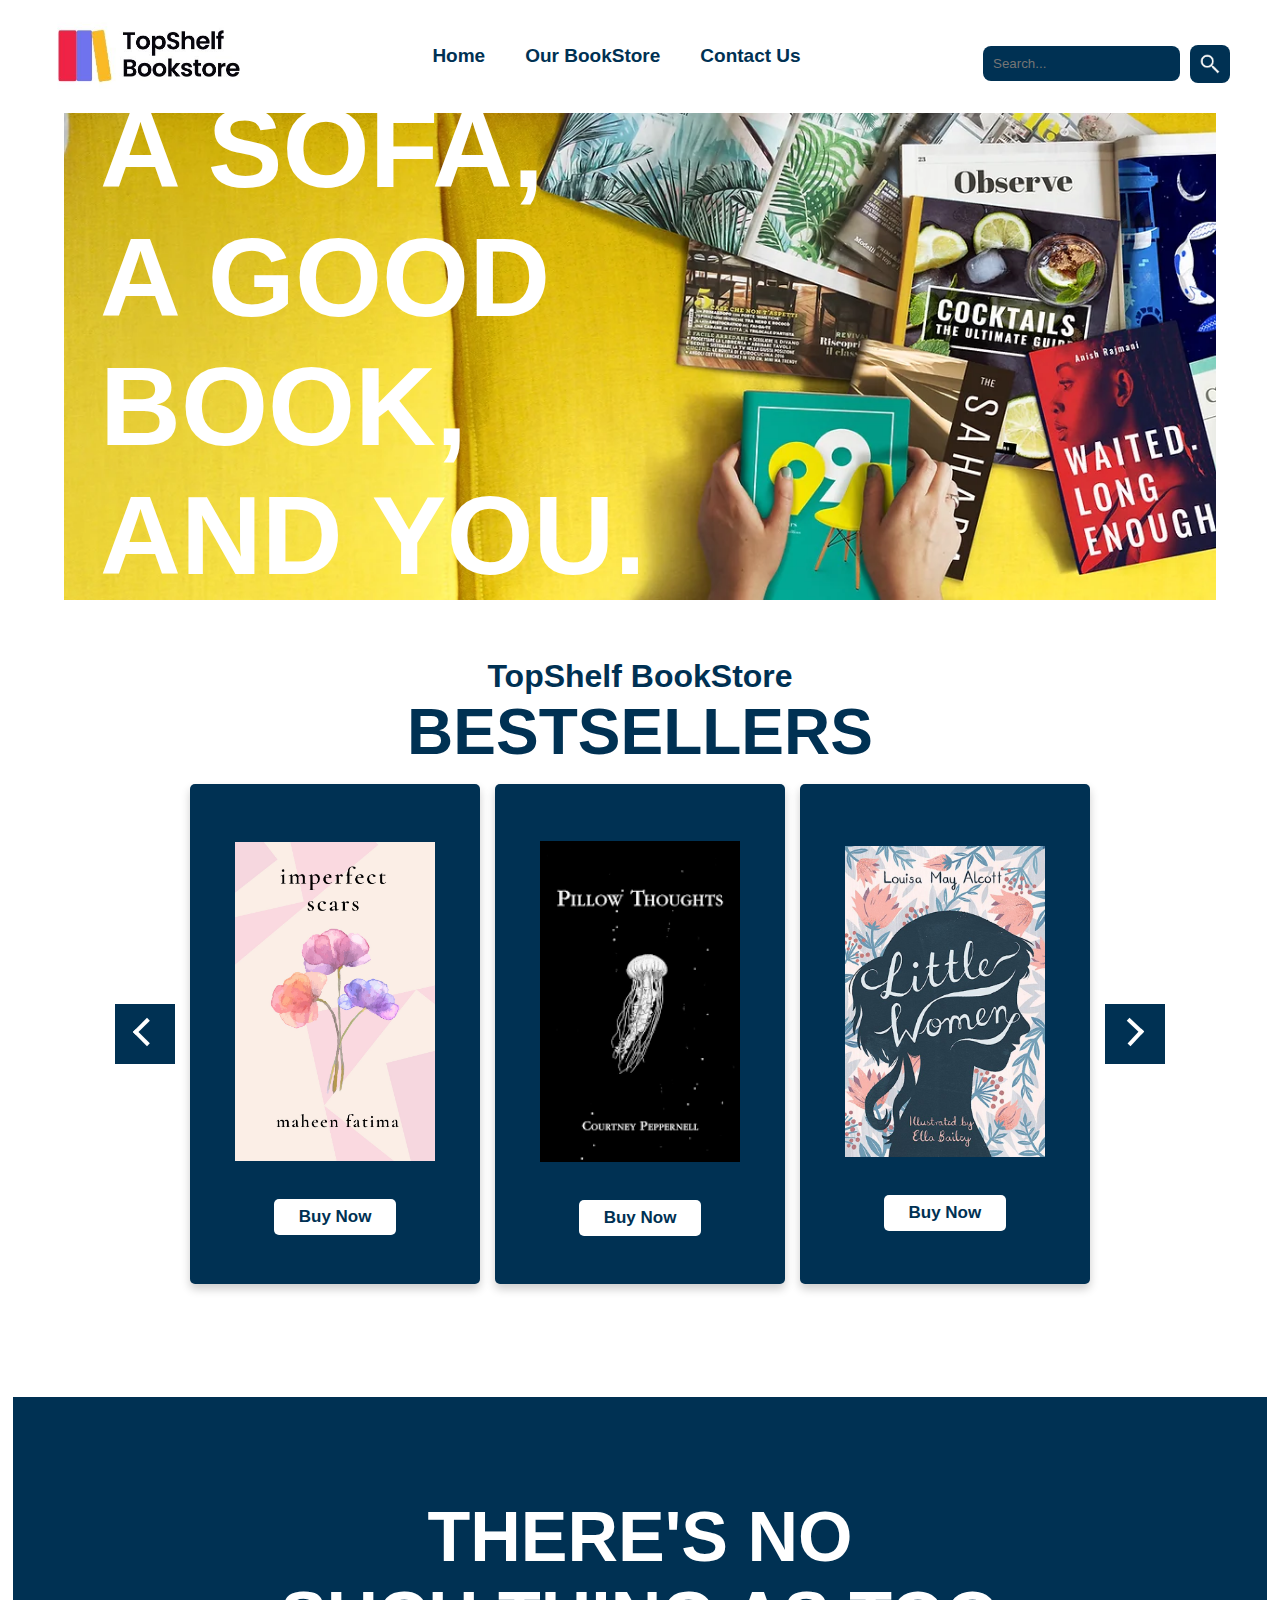
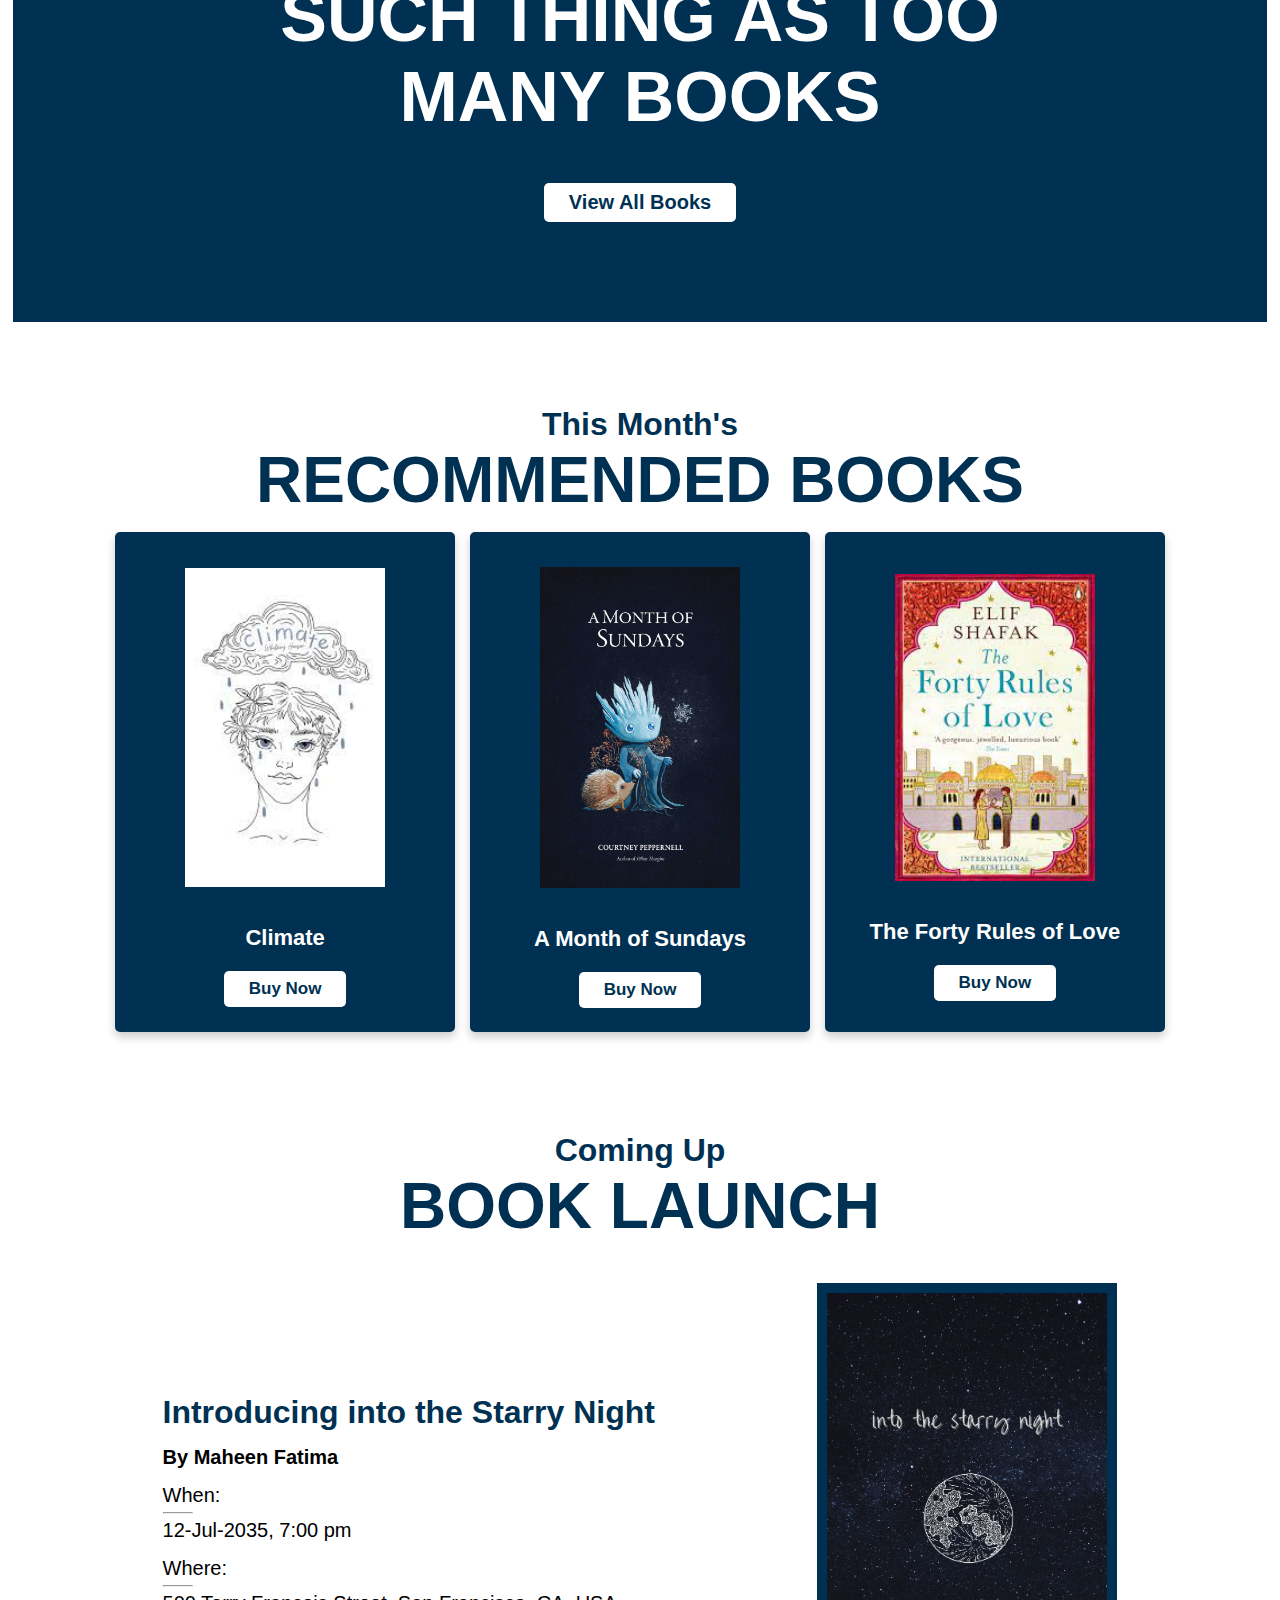
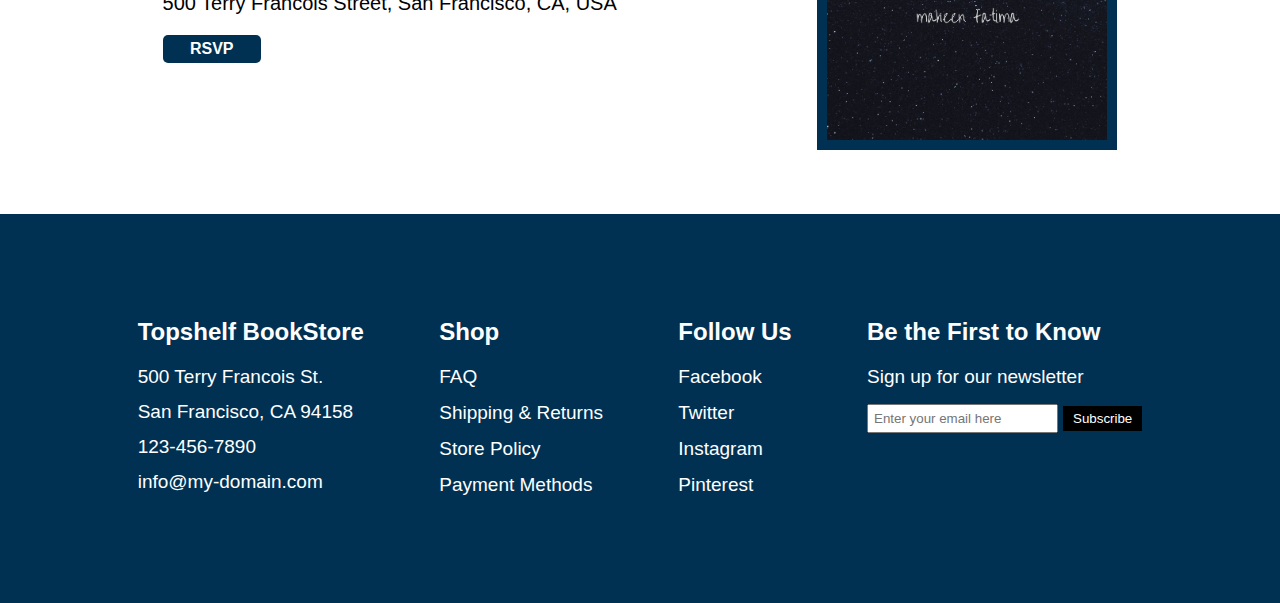
<file: FINAL PROJECT/index.html>
<!DOCTYPE html>

<html>

<head>
	<title> TopShelf BookStore</title>
	<!-- the meta tag: defines metadata (information about data) about an HTML document. It is not visible on the webpage -->
	<meta charset="UTF-8">
	<!-- charset(character-set) UTF-8 covers all unicode characters on almost all browsers -->
	<meta name="viewport" content="width=device-width, intitial-scale=1.0">
	<!-- the above tag is a must to include on all your web-pages. Viewport and content adjusts the display elements on your -->
	<!-- webpage according to the width and dimensions of your screen. the intitial scale sets an initial zoom level when the page is first loaded by the browser.  -->
	<link rel="stylesheet" href="mystyle.css">
	<link rel="shortcut icon" href="images/cropped.jpg">


</head>

<body>
	<header>
		<div class="logo">
			<a href=""><img src="images/cropped.jpg"></a>
		</div>

		<nav>

			<a href="index.html">Home</a>
			<a href="ourbooks.html">Our BookStore</a>
			<a href="contactus.html">Contact Us</a>

		</nav>

		<div class="search">
			<input type="text" placeholder="Search...">
			<a href="#" class="go"><img src="images/icon1.png" width="22px"></a>
		</div>

	</header>

	<div class="hero">
		<div class="images">
			<img src="images/firstbg.jpg" width="90%">
			<div class="tt">
				<h2>A Sofa,</h2>
				<h2>A Good</h2>
				<h2>Book,</h2>
				<h2>and You.</h2>
			</div>
		</div>
	</div>
	<br><br><br>
	<div class="best-seller">

		<center>
			<h2>TopShelf BookStore</h2>
			<h1>BESTSELLERS</h1>
		</center>

		<div class="container">

			<div class="books">
				<div class="arrowcontainer">
					<ul>
						<li onclick="changeImage('prev')" class="left"><span></span></li>
					</ul>
				</div>

				<div class="box">
					<img class="SliderImage" id="sliderImg1" src="images/image1.jpg">
					<br>
					<!-- <h3>Imperfect Scars</h3> -->
					<a href="bookpurchase.html" class="btn">Buy Now</a>
				</div>
				<div class="box">
					<img class="SliderImage" id="sliderImg2" src="images/image2.jpg">
					<br>
					<!-- <h3>Pillow Thoughts</h3> -->
					<a href="bookpurchase.html" class="btn">Buy Now</a>
				</div>
				<div class="box">
					<img class="SliderImage" id="sliderImg3" src="images/image3.jpg">
					<br>
					<!-- <h3 id="slidertxt"><span>Little Women</span></h3> -->
					<a href="bookpurchase.html" class="btn">Buy Now</a>
				</div>
				<div class="arrowcontainer">
					<ul>
						<li onclick="changeImage('next')" class="right"><span></span></li>
					</ul>
				</div>
			</div>
		</div>
	</div>

	<div class="visit">
		<h1>There's no<br>such thing as too<br>many books</h1><br><br>
		<center><a href="ourbooks.html" class="button">View All Books</a></center>

	</div>

	<div class="reccBooks">

		<center><br><br><br><br>
			<h2>This Month's</h2>
			<h1>Recommended Books</h1>
		</center>

		<div class="container">

			<div class="books">
				<div class="box">
					<img src="images/image5.jpg" width=50%>
					<br>
					<h3>Climate</h3>
					<a href="bookpurchase.html" class="btn">Buy Now</a>
				</div>
				<div class="box">
					<img src="images/image4.jpg" width=50%>
					<br>
					<h3>A Month of Sundays</h3>
					<a href="bookpurchase.html" class="btn">Buy Now</a>
				</div>
				<div class="box">
					<img src="images/image6.jpg" width=50%>
					<br>
					<h3>The Forty Rules of Love</h3>
					<a href="bookpurchase.html" class="btn">Buy Now</a>
				</div>
			</div>
		</div>

	</div>

	<div class="booklaunch">


		<h3>Coming Up</h3>
		<h1>Book Launch</h1>

		<div class="elementPlacement">

			<div class="txt">

				<h2>Introducing into the Starry Night</h2>
				<h4>By Maheen Fatima</h4>
				<div class="book-info">
					<span>When:</span>
					<hr style="width:30px">
					<span>12-Jul-2035, 7:00 pm</span>
				</div>
				<div class="book-info">
					<span>Where:</span>
					<hr style="width:30px"><span>
						500 Terry Francois Street, San Francisco, CA, USA
					</span>
				</div>
				<a href="#" class="blbtn">RSVP</a>
			</div>

			<div class="imgPlacement">
				<img src="images/image7.jpg">

			</div>
		</div>

	</div>

	<footer>
		<div class="topshelf-footer">
			<div class="topshelf-section">
				<h2>Topshelf BookStore</h2>
				<p>500 Terry Francois St.</p>
				<p>San Francisco, CA 94158</p>
				<p>123-456-7890</p>
				<p>info@my-domain.com</p>
			</div>

			<div class="topshelf-section">
				<h2>Shop</h2>
				<ul>
					<li><a href="#">FAQ</a></li>
					<li><a href="#">Shipping & Returns</a></li>
					<li><a href="#">Store Policy</a></li>
					<li><a href="#">Payment Methods</a></li>
			</div>

			<div class="topshelf-section">
				<h2>Follow Us</h2>
				<ul>
					<li><a href="#">Facebook</a></li>
					<li><a href="#">Twitter</a></li>
					<li><a href="#">Instagram</a></li>
					<li><a href="#">Pinterest</a></li>
				</ul>
			</div>

			<div class="topshelf-section">
				<h2>Be the First to Know</h2>
				<p>Sign up for our newsletter</p>
				<form>
					<input type="email" placeholder="Enter your email here">
					<button type="submit">Subscribe</button>
				</form>
			</div>

		</div>
	</footer>


	<script src="index.js"></script>


</body>

</html>
</file>
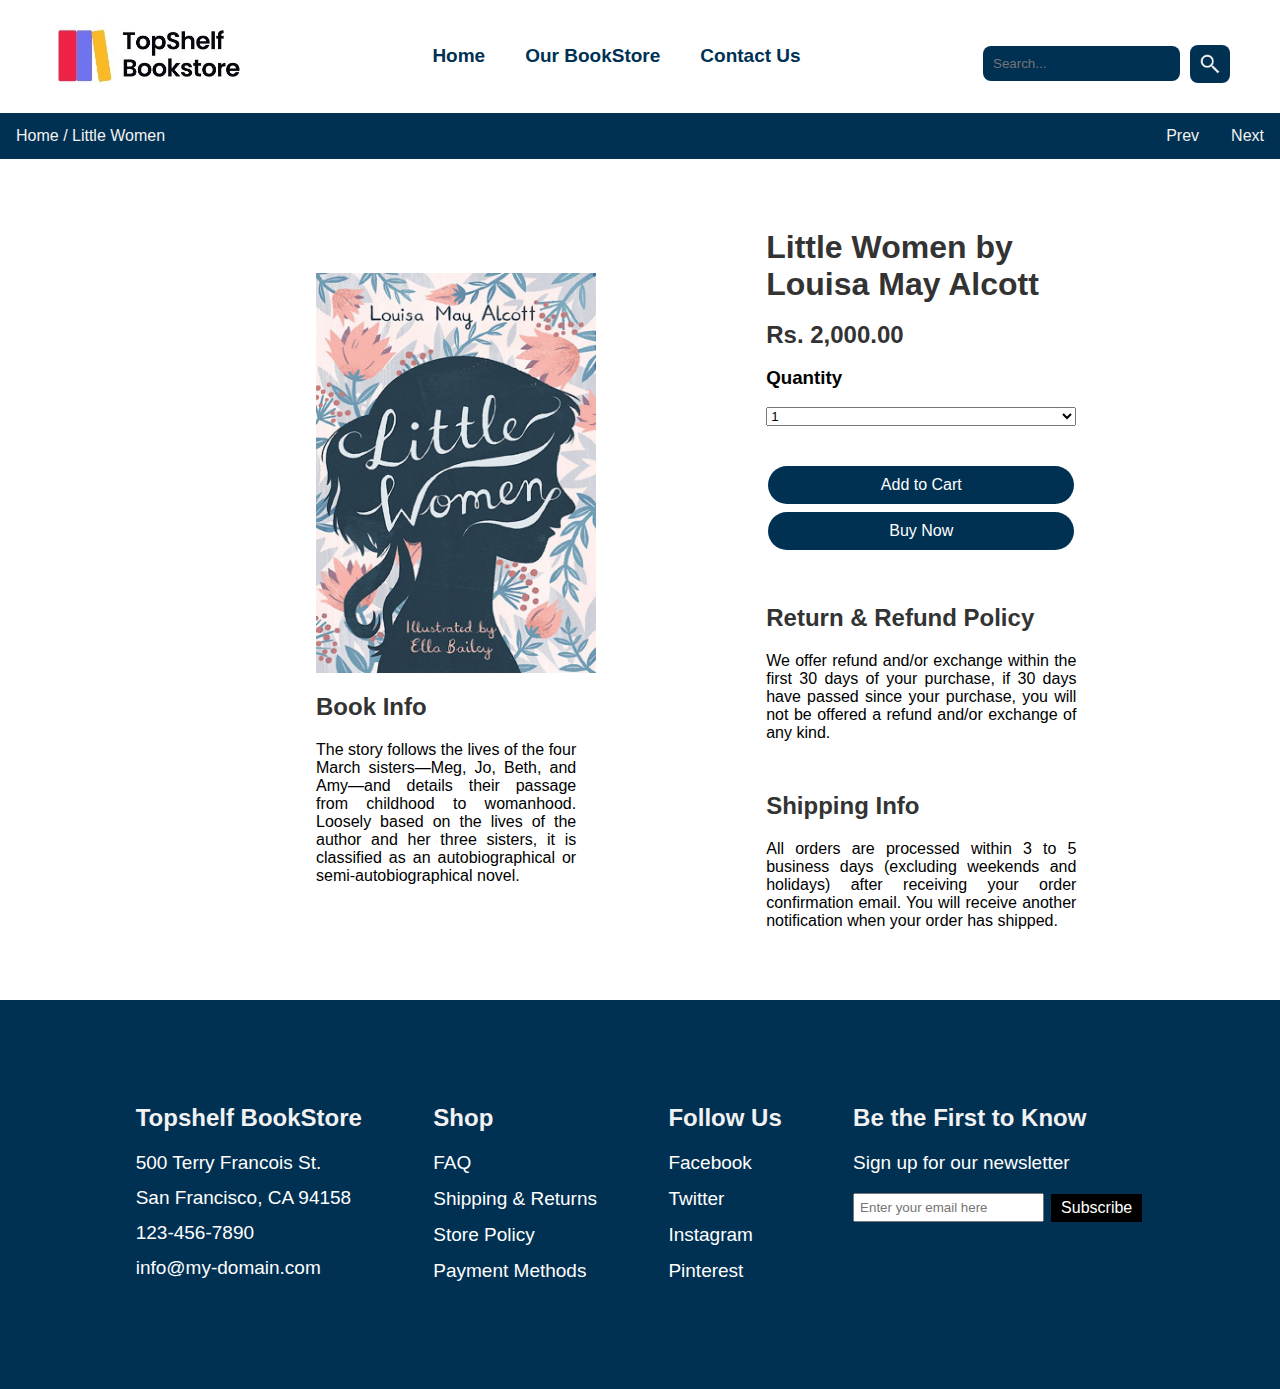
<file: FINAL PROJECT/bookpurchase.html>
<!DOCTYPE html> 

<html>
<head>
	<title> TopShelf BookStore</title>
	<meta charset = "UTF-8">
	<meta name="viewport" content = "width=device-width, intitial-scale=1.0">
	<link rel = "stylesheet" href = "purchase.css">
	<link rel="shortcut icon" href="images/cropped.jpg">

</head>

<body>
	<header>
		<div class="logo">
			<a href=""><img src="images/cropped.jpg"></a>
		</div>

		<nav>
			<a href="index.html">Home</a>
			<a href="ourbooks.html">Our BookStore</a>
			<a href="contactus.html">Contact Us</a>

		</nav>

		<div class="search">
			<input type="text" placeholder="Search...">
			<a href="#" class="go"><img src="images/icon1.png" width="22px"></a>
		</div>

	</header>
	<main>
	
	<div class="navbar">
		<p>Home / Little Women</p>
		<a href="#">Next</a>
		<a href="#">Prev</a>
	</div>
	<div class="product-info">
		<div class="row" id="main-pic">
			<div class="col-6" id="left-img">
				<div class="bookimg">
				<img src="images/image3.jpg" alt="Product Image">	
			</div>
			<div class="txt">
				<h2>Book Info</h2>
				<p>The story follows the lives of the four March sisters—Meg, Jo, Beth, and Amy—and details their passage from childhood to womanhood. Loosely based on the lives of the author and her three sisters, it is classified as an autobiographical or semi-autobiographical novel.</p>
				</div>
				
			</div>
			<div class="col-6" id="img-content">

				<h1>Little Women by Louisa May Alcott</h1><br>
				<h2>Rs. 2,000.00</h2><br>
				<h3>Quantity</h3><br>
				<select>
				<option value="1">1</option>
				<option value="2">2</option>
				<option value="3">3</option>
				</select>
				<br><br>
				<button class="bt1">Add to Cart</button>
				<button class="bt2" onclick="openPopup()">Buy Now</button>
				<div class="pop-up" id="popup">
					<img src="images/tick1.png">
					<h2>Thank you!</h2>
					<h4>Your order has been placed. It will be delivered to you shortly!</h4>
					<button type="button" onclick="closePopup()">OK</button>
				</div>
				<section class="shipping-info">
					<h2>Return & Refund Policy</h2>
					<p>We offer refund and/or exchange within the first 30 days of your purchase, if 30 days have passed since your purchase, you will not be offered a refund and/or exchange of any kind.</p>
					<h2>Shipping Info</h2>
					<p>All orders are processed within 3 to 5 business days (excluding weekends and holidays) after receiving your order confirmation email. You will receive another notification when your order has shipped.</p>
				</section>
			</div>
		</div>
	</div>			
	</main>
	
	<footer>
		<div class="topshelf-footer">
			<div class="topshelf-section">
				<h2>Topshelf BookStore</h2>
				<p>500 Terry Francois St.</p>
				<p>San Francisco, CA 94158</p>
				<p>123-456-7890</p>
				<p>info@my-domain.com</p>
			</div>
			
			<div class="topshelf-section">
				<h2>Shop</h2>
			<ul>
					<li><a href="#">FAQ</a></li>
					<li><a href="#">Shipping & Returns</a></li>
					<li><a href="#">Store Policy</a></li>
					<li><a href="#">Payment Methods</a></li>
			</div>
			
			<div class="topshelf-section">
				<h2>Follow Us</h2>
				<ul>
					<li><a href="#">Facebook</a></li>
					<li><a href="#">Twitter</a></li>
					<li><a href="#">Instagram</a></li>
					<li><a href="#">Pinterest</a></li>
				</ul>
			</div>

			<div class="topshelf-section">
				<h2>Be the First to Know</h2>
				<p>Sign up for our newsletter</p>
				<form class="subss">
					<input type="email" placeholder="Enter your email here">
					<button type="submit">Subscribe</button>
				</form>

			</div>
			
		</div>
	</footer>
	<script src="purchase.js"></script>
</body>
</html>
</file>
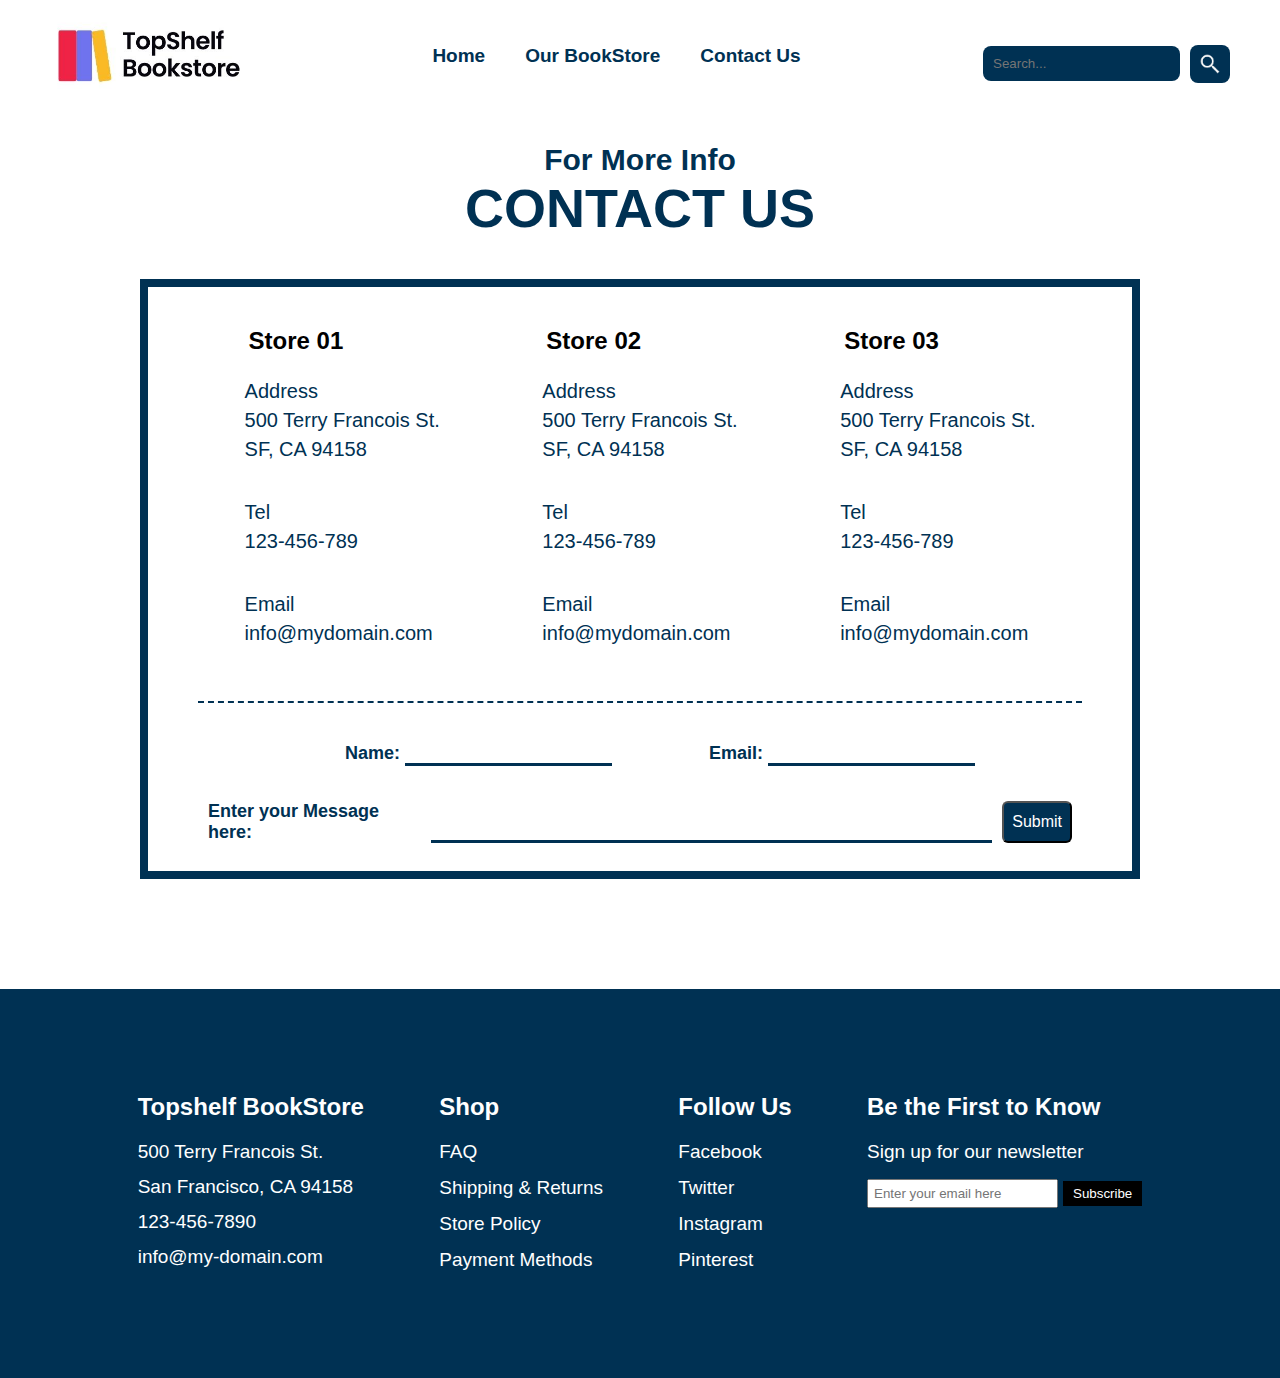
<file: FINAL PROJECT/contactus.html>
<!DOCTYPE html>
<html lang="en">
<head>
    <meta charset="UTF-8">
    <meta name="viewport" content="width=device-width, initial-scale=1.0">
    <title>Contact Us</title>
    <link rel="stylesheet" href="contact.css">
    <link rel="shortcut icon" href="images/cropped.jpg">

</head>
<body>
    <header>
		<div class="logo">
			<a href=""><img src="images/cropped.jpg"></a>
		</div>

		<nav>

			<a href="index.html">Home</a>
			<a href="ourbooks.html">Our BookStore</a>
			<a href="contactus.html">Contact Us</a>

		</nav>

		<div class="search">
			<input type="text" placeholder="Search...">
			<a href="#" class="go"><img src="images/icon1.png" width="22px"></a>
		</div>

	</header>

    
    <div class="container">
        <div class="box-title">
            <h2>For More Info</h2>
            <h1>CONTACT US</h1>
        </div>
        <div class="box">
            <div class="columns">
            <div class="firstCol">
                <div class="info">
                <h4 class="head">Store 01</h4>
                <span>Address</span>
                <span>500 Terry Francois St.</span> 
                <span>SF, CA 94158</span>
                </div>

                <div class="info">
                    <span>Tel</span>
                    <span>123-456-789</span>
                </div>

                <div class="info">
                    <span>Email</span>
                    <span>info@mydomain.com</span>
                </div>
            </div>

            <div class="secondCol">
                <div class="info">
                <h4 class="head">Store 02</h4>
                <span>Address</span>
                <span>500 Terry Francois St.</span> 
                <span>SF, CA 94158</span>
                </div>

                <div class="info">
                    <span>Tel</span>
                    <span>123-456-789</span>
                </div>

                <div class="info">
                    <span>Email</span>
                    <span>info@mydomain.com</span>
                </div>
            </div>

            <div class="thirdCol">
                <div class="info">
                <h4 class="head">Store 03</h4>
                <span>Address</span>
                <span>500 Terry Francois St.</span> 
                <span>SF, CA 94158</span>
                </div>

                <div class="info">
                    <span>Tel</span>
                    <span>123-456-789</span>
                </div>

                <div class="info">
                    <span>Email</span>
                    <span>info@mydomain.com</span>
                </div>
            </div>           
        </div>

            <form class="contactform" action="" >
                <div class="credentials">
                    <div class="name">
                        <label for="name">Name:</label>
                        <input type="text" id="name">
                    </div>
                <div class="email">
                    <label for="email">Email:</label>
                    <input type="email" id="email">
                </div>
                </div>

                <div class="msg">
                <label for="message">Enter your Message here:</label>
                <input type="text" id="msg" maxlength="500">
                <button class="btn" type="submit" onclick="reset()">Submit</button>
                </div>
                
            </form>
        </div>
    </div>       
    <footer>
		<div class="topshelf-footer">
			<div class="topshelf-section">
				<h2>Topshelf BookStore</h2>
				<p>500 Terry Francois St.</p>
				<p>San Francisco, CA 94158</p>
				<p>123-456-7890</p>
				<p>info@my-domain.com</p>
			</div>

			<div class="topshelf-section">
				<h2>Shop</h2>
				<ul>
					<li><a href="#">FAQ</a></li>
					<li><a href="#">Shipping & Returns</a></li>
					<li><a href="#">Store Policy</a></li>
					<li><a href="#">Payment Methods</a></li>
			</div>

			<div class="topshelf-section">
				<h2>Follow Us</h2>
				<ul>
					<li><a href="#">Facebook</a></li>
					<li><a href="#">Twitter</a></li>
					<li><a href="#">Instagram</a></li>
					<li><a href="#">Pinterest</a></li>
				</ul>
			</div>

			<div class="topshelf-section">
				<h2>Be the First to Know</h2>
				<p>Sign up for our newsletter</p>
				<form>
					<input type="email" placeholder="Enter your email here">
					<button type="submit">Subscribe</button>
				</form>
			</div>

		</div>
	</footer>
</body>
</html>
</file>
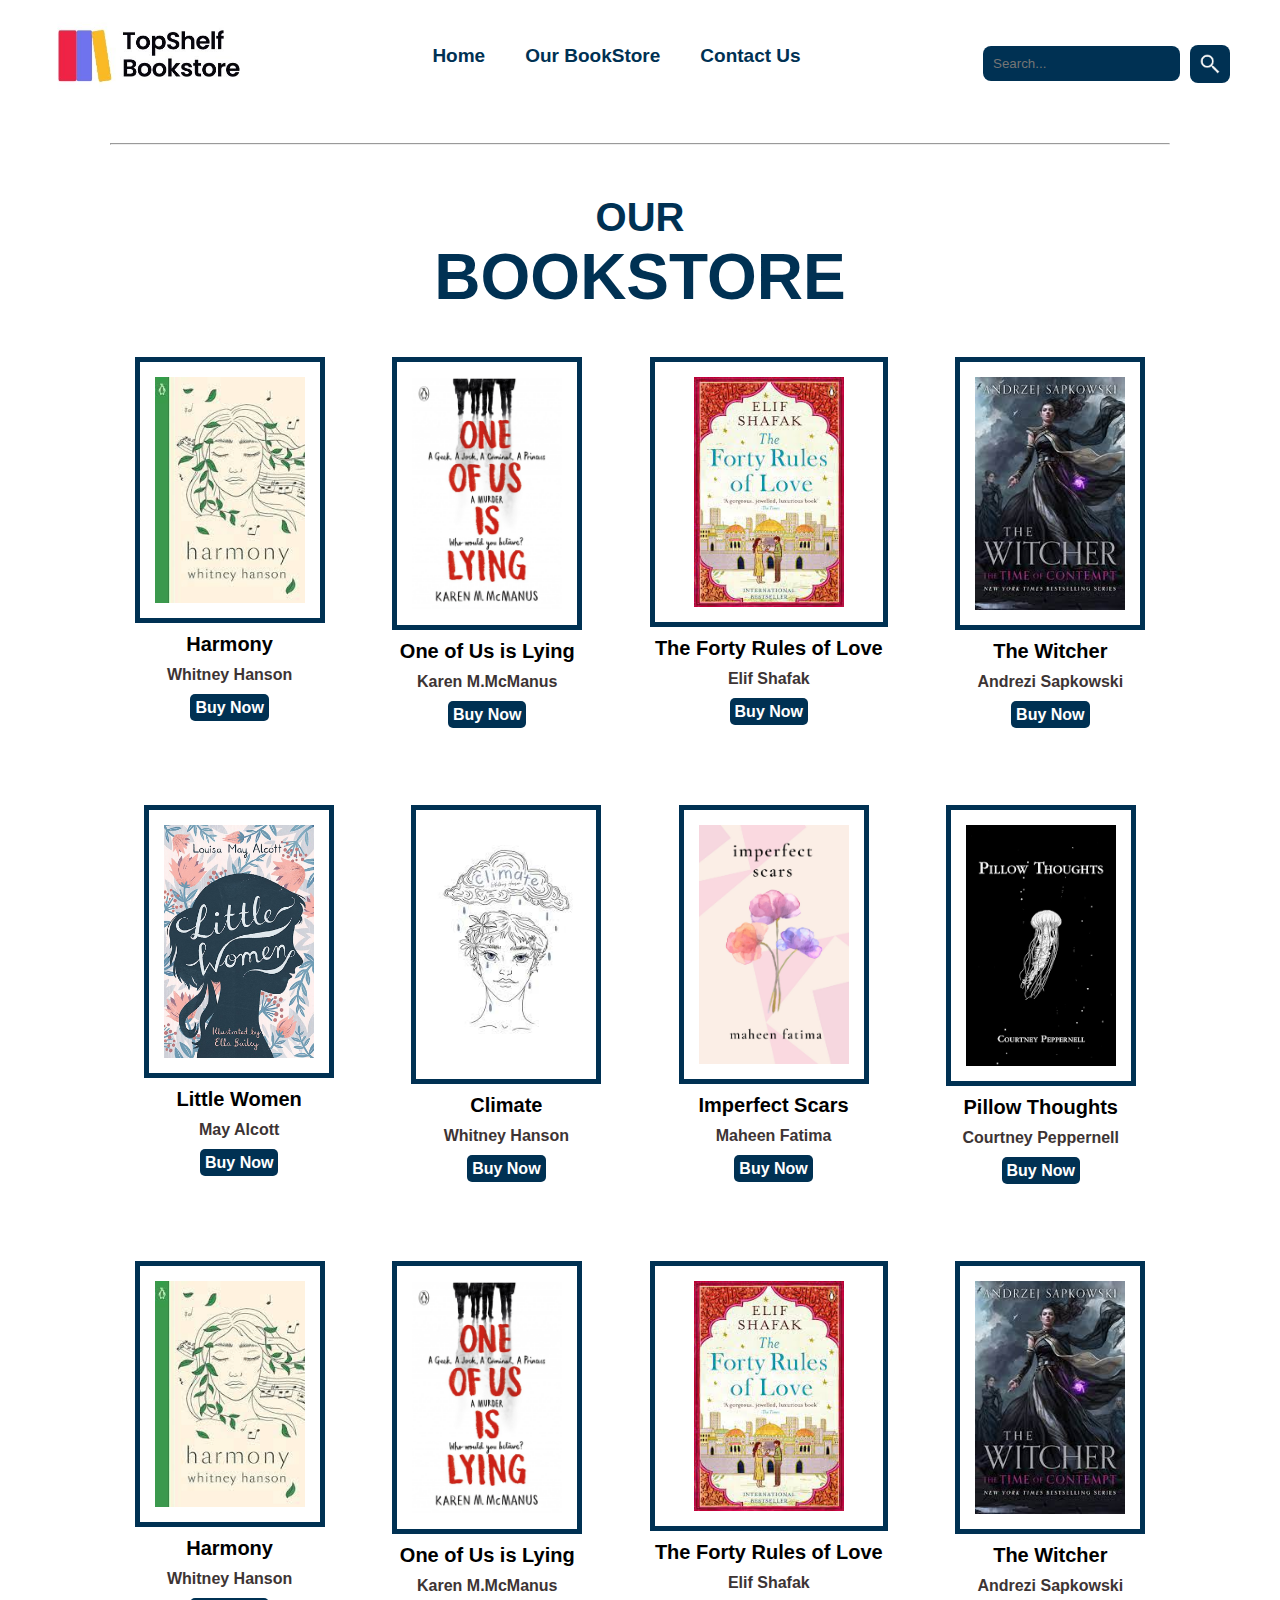
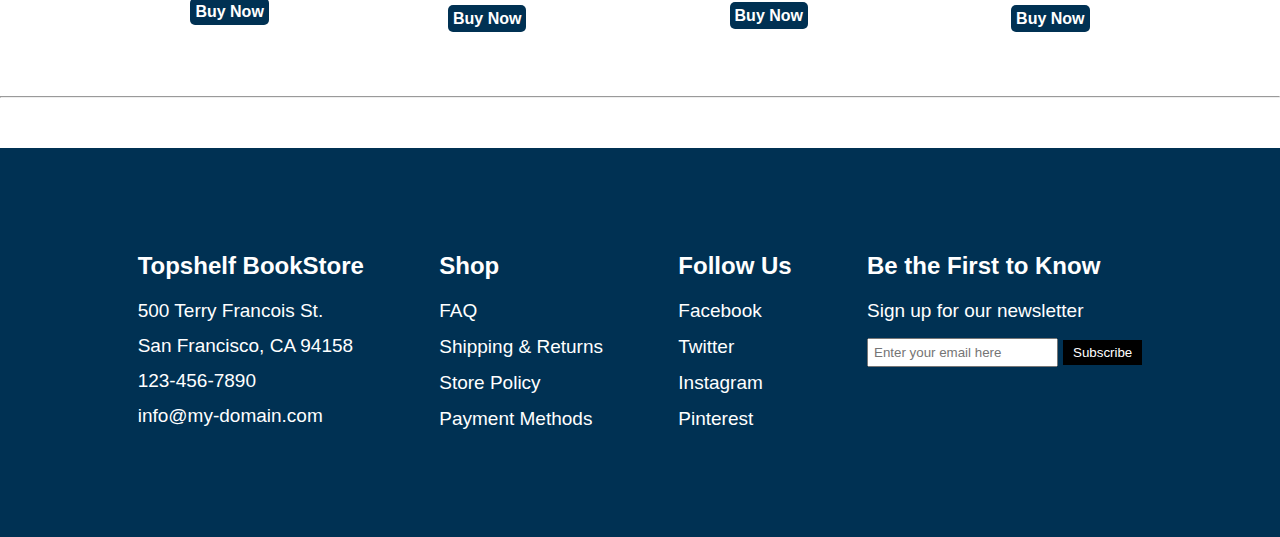
<file: FINAL PROJECT/ourbooks.html>
<!DOCTYPE html>
<html lang="en">
<head>
    <meta charset="UTF-8">
    <meta name="viewport" content="width=device-width, initial-scale=1.0">
    <title>Our BookStore</title>
    <link rel="stylesheet" href="ourbooks.css">
	<link rel="shortcut icon" href="images/cropped.jpg">

</head>
<body>
	<header>
		<div class="logo">
			<a href=""><img src="images/cropped.jpg"></a>
		</div>

		<nav>

			<a href="index.html">Home</a>
			<a href="ourbooks.html">Our BookStore</a>
			<a href="contactus.html">Contact Us</a>

		</nav>

		<div class="search">
			<input type="text" placeholder="Search...">
			<a href="#" class="go"><img src="images/icon1.png" width="22px"></a>
		</div>

	</header>
    <div class="main-content">
        <div class="heading">
            <hr>
            <h2>OUR</h2>
            <h1>BOOKSTORE</h1>
        </div>
        <div class="container">

			<div class="row">
                <div class="outer-box">
				<div class="box">
					<img src="images/harmony.jpg">
					
				</div>
                <div class="txt">
                <h3>Harmony</h3>
                <h4>Whitney Hanson</h4>
					<a href="bookpurchase.html" class="btn">Buy Now</a>
				</div>
            </div>
            <div class="outer-box">
				<div class="box">
					<img src="images/oneofusislying.jpg">
					
				</div>
                <div class="txt">
                <h3>One of Us is Lying</h3>
				<h4>Karen M.McManus</h4>	
                <a href="bookpurchase.html" class="btn">Buy Now</a>
				</div>
            </div>
            <div class="outer-box">
				<div class="box">
					<img src="images/image6.jpg">
					
				</div>
                <div class="txt">
                <h3>The Forty Rules of Love</h3>
				<h4>Elif Shafak</h4>	
                <a href="bookpurchase.html" class="btn">Buy Now</a>
				</div>
            </div>
            <div class="outer-box">
				<div class="box">
					<img src="images/thewitcherthetimeofcontempt.jpg">
					
				</div>
                <div class="txt">
                <h3>The Witcher</h3>
                <h4>Andrezi Sapkowski</h4>
					<a href="bookpurchase.html" class="btn">Buy Now</a>
				</div>
            </div>
			</div>

            <div class="row">
                <div class="outer-box">
				<div class="box">
					<img src="images/image3.jpg">
					
				</div>
                <div class="txt">
                <h3>Little Women</h3>
                <h4>May Alcott</h4>
					<a href="bookpurchase.html" class="btn">Buy Now</a>
				</div>
            </div>
            <div class="outer-box">
				<div class="box">
					<img src="images/image5.jpg">
					
				</div>
                <div class="txt">
                <h3>Climate</h3>
                <h4>Whitney Hanson</h4>
					<a href="bookpurchase.html" class="btn">Buy Now</a>
				</div>
            </div>
            <div class="outer-box">
				<div class="box">
					<img src="images/image1.jpg">
					
				</div>
                <div class="txt">
                <h3>Imperfect Scars</h3>
                <h4>Maheen Fatima</h4>
					<a href="bookpurchase.html" class="btn">Buy Now</a>
				</div>
            </div>
            <div class="outer-box">
				<div class="box">
					<img src="images/image2.jpg">
					
				</div>
                <div class="txt">
                <h3>Pillow Thoughts</h3>
                <h4>Courtney Peppernell</h4>
					<a href="bookpurchase.html" class="btn">Buy Now</a>
				</div>
            </div>
			</div>
            <div class="row">
                <div class="outer-box">
				<div class="box">
					<img src="images/harmony.jpg">
					
				</div>
                <div class="txt">
                <h3>Harmony</h3>
                <h4>Whitney Hanson</h4>
					<a href="bookpurchase.html" class="btn">Buy Now</a>
				</div>
            </div>
            <div class="outer-box">
				<div class="box">
					<img src="images/oneofusislying.jpg">
					
				</div>
                <div class="txt">
                <h3>One of Us is Lying</h3>
				<h4>Karen M.McManus</h4>	
                <a href="bookpurchase.html" class="btn">Buy Now</a>
				</div>
            </div>
            <div class="outer-box">
				<div class="box">
					<img src="images/image6.jpg">
					
				</div>
                <div class="txt">
                <h3>The Forty Rules of Love</h3>
				<h4>Elif Shafak</h4>	
                <a href="bookpurchase.html" class="btn">Buy Now</a>
				</div>
            </div>
            <div class="outer-box">
				<div class="box">
					<img src="images/thewitcherthetimeofcontempt.jpg">
					
				</div>
                <div class="txt">
                <h3>The Witcher</h3>
                <h4>Andrezi Sapkowski</h4>
					<a href="bookpurchase.html" class="btn">Buy Now</a>
				</div>
            </div>
			</div>
		</div>
    </div>
    <hr>
    <footer>
		<div class="topshelf-footer">
			<div class="topshelf-section">
				<h2>Topshelf BookStore</h2>
				<p>500 Terry Francois St.</p>
				<p>San Francisco, CA 94158</p>
				<p>123-456-7890</p>
				<p>info@my-domain.com</p>
			</div>

			<div class="topshelf-section">
				<h2>Shop</h2>
				<ul>
					<li><a href="#">FAQ</a></li>
					<li><a href="#">Shipping & Returns</a></li>
					<li><a href="#">Store Policy</a></li>
					<li><a href="#">Payment Methods</a></li>
			</div>

			<div class="topshelf-section">
				<h2>Follow Us</h2>
				<ul>
					<li><a href="#">Facebook</a></li>
					<li><a href="#">Twitter</a></li>
					<li><a href="#">Instagram</a></li>
					<li><a href="#">Pinterest</a></li>
				</ul>
			</div>

			<div class="topshelf-section">
				<h2>Be the First to Know</h2>
				<p>Sign up for our newsletter</p>
				<form>
					<input type="email" placeholder="Enter your email here">
					<button type="submit">Subscribe</button>
				</form>
			</div>
            
		</div>

	</footer>
</body>
</html>
</file>
<file: FINAL PROJECT/mystyle.css>
*{
    font-family: "Garamond", sans-serif;
    padding: 0px;
    margin: 0px;
    box-sizing: border-box;
    outline: none;
    text-decoration: none;
    transition: .2s linear;
}
header{
    display: flex;
    justify-content: space-between;
	z-index:100;
    top:0;
    position: sticky;
    padding: 20px 50px;
    color: black;
    background-color: #fff;

}
.logo img{
    width:200px;
}
nav{
    display: flex;
    align-items:center; 
}
nav a{
    justify-content: space-evenly;
    margin:20px;
	color: #003153;
	text-decoration: none;
	font-size:19px;
	font-weight:bold;
	transition:0.4s ease;
}

nav a:hover{
	color:gray;
}
.search{
    margin-top:15px;
	display: flex;
	align-items: center;
	gap:10px;
} 

.search input{
	padding:10px;
	border:none;
	border-radius:8px;
	background-color:#003153;
	color:white;
}
.search .go{
	padding:8px;
	border:none;
	border-radius:8px;
	background-color:#003153;
	color:white;
	display: flex;
	justify-content: center;
	align-items: center;
	width:40px;

}

.images{
	position: relative;
	text-align: center;
	color: white;
}
.hero h2{
	font-size: 112px;

}
.tt{
	position: absolute;	
	bottom: 4px;
	left: 100px;
	text-align:left;
	font-weight:bold;
	text-transform:uppercase;
	
}
.best-seller h2, .reccBooks h2, .booklaunch h2{
	font-size:32px;
	color:#003153;
	
}
.best-seller h1, .reccBooks h1, .booklaunch h1{
	font-size:64px;
	color:#003153;
	text-transform:uppercase;
}

#boundaries{
	position:absolute; 
	margin-right:50px;
	margin-left: 80px;
	padding:600px;
	background-color:#002244;
}
.container{
	padding:15px 9%;
	padding-bottom:100px;
}
	
.box{
	width:380px;
	height: 500px;
}
.books{
	display: flex;
	justify-content: space-evenly;
	align-items: center;

}

 .container .books {
	display:flex;
	grid-template-columns:repeat(auto-fit,minmax(270px,1fr));
	gap:15px;
 }
.container .books .box{
	box-shadow:0 5px 10px rgba(0,0,0,0.2);
	border-radius:5px;
	background:#003153;
	text-align:center;
	padding:30px 20px;
	color:white;
	
}

.container .books .box h3{
	color:white;
	font-size: 22px;
	padding:10px 0;
}
.container .books .box .btn{
	margin-top:10px;
	font-weight:bold;
	display:inline-block;
	background:white;
	color:#003153;
	font-size:17px;
	border-radius:5px;
	padding:8px 25px;
}
.container .books .box img{
	width:200px;
	margin:10px;

}
.box{
	display: flex;
	flex-direction: column;
	justify-content: center;
	align-items: center;
}

.arrowcontainer li {
	background: #003153;
	height: 60px;
	width:60px;
	list-style: none;
	/* border-radius: 50%; */
	transition: .5s;
}
.arrowcontainer li:hover{
	background: rgb(117, 151, 202);
}
.arrowcontainer li.right span{
	height: 20px;
	width:20px;
	border-top:4px solid white;
	border-left:4px solid white; 
	transform: rotate(133deg); 
	position: absolute;
	margin-left: 15px;
	margin-top: 18px;

}

.arrowcontainer li.left span{
	height: 20px;
	width:20px;
	border-top:4px solid white;
	border-left:4px solid white; 
	transform: rotate(-45deg); 
	position: absolute;
	margin-left: 22px;
	margin-top: 18px;
}

.visit{
	padding:100px;
	margin:1%;
	background-color:#003153;
}
.visit h1{
	font-weight:bold;
	font-size:70px;
	color:white;
	text-align: center;
	text-transform: uppercase;
}
.button{
	margin-top:10px;
	font-weight:bold;
	display:inline-block;
	background:white;
	color:#003153;
	font-size:20px;
	border-radius:5px;
	padding:8px 25px;

}
footer {
    background-color:#003153;
    color:white;
    padding: 100px ;
}

.topshelf-footer {
	line-height:35px;
    display: flex;
    justify-content: space-around;
}

.topshelf-section h2 {
    margin-bottom: 10px;
}
.topshelf-section p{
	font-size:19px;
}

.topshelf-section ul {
    list-style-type: none;
    padding: 0;
}

.topshelf-section li a {
    color: white;
	font-size:19px;
    text-decoration: none;
}

.topshelf-section li a:hover {
    text-decoration: underline;
}

.topshelf-section form {
    display: flex;
    align-items: center;
    margin-top: 10px;
}

.topshelf-section input[type="email"] {
    width: 100%;
    padding: 5px;
    margin-right: 5px;
}

.topshelf-section button[type="submit"] {
    background-color: black;
    border: none;
    color: white;
    padding: 5px 10px;
    cursor: pointer;
}

.topshelf-section button[type="submit"]:hover {
    background-color:gray;
}
.txt{
	display: flex;
	flex-direction: column;
	justify-content: center;
	gap:15px;
	font-size: 20px;
}
.elementPlacement{
	margin-top: 40px;
	margin-bottom: 40px;
	display:flex;
	justify-content: space-evenly;
	align-items:center;
	
	width: 100%;
	

}
.imgPlacement img{
	width: 300px;
	object-fit: contain;
	border: 10px solid #003153;
	margin-bottom: 20px;

}

.booklaunch{
		display: flex;
		align-items: center;
		justify-content: center;
		flex-direction: column;
		
}
.booklaunch h2, h3{
	color: #003153;
}
.booklaunch h3{
	font-size: 32px;
}
.blbtn{
	width:20%;
	border:none;
	padding:5px;
	background-color: #003153;
	text-align: center;
	color:white;
	border-radius: 5px;
	margin-top: 5px;
	font-weight: bold;
	font-size: 16px;
}
.book-info{
	display: flex;
	flex-direction: column;
	justify-content: center;
	gap:5px;
}
</file>
<file: FINAL PROJECT/purchase.css>
*{
    font-family: "Garamond", sans-serif;
    padding: 0px;
    margin: 0px;
    box-sizing: border-box;
    outline: none;
    text-decoration: none;
    transition: .2s linear;
}
header{
    display: flex;
    justify-content: space-between;
	z-index:100;
    top:0;
    position: sticky;
    padding: 20px 50px;
    color: black;
    background-color: #fff;

}
.logo img{
    width:200px;
}
nav{
    display: flex;
    align-items:center; 
}
nav a{
    justify-content: space-evenly;
    margin:20px;
	color: #003153;
	text-decoration: none;
	font-size:19px;
	font-weight:bold;
	transition:0.4s ease;
}

nav a:hover{
	color:gray;
}
.search{
    margin-top:15px;
	display: flex;
	align-items: center;
	gap:10px;
} 

.search input{
	padding:10px;
	border:none;
	border-radius:8px;
	background-color:#003153;
	color:white;
}
.search .go{
	padding:8px;
	border:none;
	border-radius:8px;
	background-color:#003153;
	color:white;
	display: flex;
	justify-content: center;
	align-items: center;
	width:40px;

}
#main-pic{
	display : flex;
	padding-top: 40px;
}
.col-6 {
    display: flex;
    flex-direction: column;
    justify-content: center;
  
}
.txt h2{
    margin-top: 20px;
    margin-bottom: 20px;

}
.bookimg, .txt{
    display: flex;
    flex-direction: column;
    padding-left: 60px;
}
.txt{
	text-align: justify;
       margin-right: 140px;
    /* text-justify: inter-word; */
    /* flex-direction: column; */
	/* margin-top: 10px; */
}
.col-6{
	display: flex;
	flex-direction: column;
	
}


#left-img{
	padding-left: 20%;
	padding-right: 20px;
}

#left-img img{
	width: 280px;
	height: 400px;
}

#img-content{
	margin-right: 12%;
	padding: 30px;
	padding-right: 50px;
	inline-size: inherit;

}

#img-content p{
	text-align: justify;
	
	text-justify: inter-word;
}

.bt1 , .bt2{
	background-color: #003153;
	border-radius: 20px;
}

.shipping-info h2{
	margin-top: 50px;
	margin-bottom: 20px;
}

.navbar {
 overflow: hidden;
 background-color: #003153;
}
.navbar p {
	float: left;
	display: block;
	color: #f2f2f2;
	text-align: center;
	padding: 14px 16px;
	text-decoration: none;
}

.navbar a {
 float: right;
 display: block;
 color: #f2f2f2;
 text-align: center;
 padding: 14px 16px;
 text-decoration: none;
}

.navbar a:hover {
 background-color: #ddd;
 color: black;
}

body {
    font-family: Garamond, sans-serif;
}

h1, h2 {
    color: #333;
}

img {
    max-width: 100%;
    height: auto;
}

button {
    background-color: #ddd;
    color: white;
    padding: 10px 20px;
    margin: 10px;
    border: none;
    cursor: pointer;
    text-align: center;
    text-decoration: none;
    display: inline-block;
    font-size: 16px;
    margin: 4px 2px;
    transition-duration: 0.4s;
}

button:hover {
    background-color: #ddd;
    color: black;
}

.pop-up{
        width:400px;
        background: white;
        border-radius:6px;
        position: absolute;
        top:0;
        left:50%;
        transform:translate(-50%,-50%) scale(0.1);
        text-align: center;
        padding: 0 30px 30px;
        color:#333;
        visibility: hidden;
        transition: transform 0.4s, top 0.4s;
}
.open-popup{
    visibility: visible;
    top:80%;
    display: flex;
    flex-direction: column;
    justify-content: center;
    align-items: center;
    transform:translate(-50%,-50%) scale(1);

}
.pop-up img{
    width:100px;
    margin-top: -50px;
    border-radius: 50%;
    box-shadow: 0 2px 5px rgba(0,0,0.2);
}
.pop-up h2{
    font-size: 38px;
    font-weight: 600;
    margin:30px 0 10px;
}
.pop-up h4{
    font-weight: 500;
}
.pop-up button{
    width:100%;
    margin-top:50px;
    padding:10px 0;
    background: #003153;
    color: white;
    border:0;
    outline: none;
    font-size: 18px;
    border-radius: 4px;
    cursor:pointer;
    box-shadow: 0 5px 5px rgba(0,0,0.2);
}

footer {
    background-color:#003153;
    color:white;
    padding: 100px ;
	width: 100%;
	margin-top: 40px;
}

.topshelf-footer {
	line-height:35px;
    display: flex;
    justify-content: space-around;

}
.topshelf-footer h2{
	color: #f2f2f2;
}
.topshelf-section h2 {
    margin-bottom: 10px;
}
.topshelf-section p{
	font-size:19px;
}

.topshelf-section ul {
    list-style-type: none;
    padding: 0;
}

.topshelf-section li a {
    color: white;
	font-size:19px;
    text-decoration: none;
}

.topshelf-section li a:hover {
    text-decoration: underline;
}

.topshelf-section form {
    display: flex;
    align-items: center;
    margin-top: 10px;
}

.topshelf-section input[type="email"] {
    width: 100%;
    padding: 5px;
    margin-right: 5px;
}

.topshelf-section button[type="submit"] {
    background-color: black;
    border: none;
    color: white;
    padding: 5px 10px;
    cursor: pointer;
}

.topshelf-section button[type="submit"]:hover {
    background-color: #ddd;
	color: black;
}
</file>
<file: FINAL PROJECT/contact.css>
*{
    font-family: "Garamond", sans-serif;
    padding: 0px;
    margin: 0px;
    box-sizing: border-box;
    outline: none;
    text-decoration: none;
    transition: .2s linear;
}
header{
    display: flex;
    justify-content: space-between;
	z-index:100;
    top:0;
    position: sticky;
    padding: 20px 50px;
    color: black;
    background-color: #fff;

}
.logo img{
    width:200px;
}
nav{
    display: flex;
    align-items:center; 
}
nav a{
    justify-content: space-evenly;
    margin:20px;
	color: #003153;
	text-decoration: none;
	font-size:19px;
	font-weight:bold;
	transition:0.4s ease;
}

nav a:hover{
	color:gray;
}
.search{
    margin-top:15px;
	display: flex;
	align-items: center;
	gap:10px;
} 

.search input{
	padding:10px;
	border:none;
	border-radius:8px;
	background-color:#003153;
	color:white;
}
.search .go{
	padding:8px;
	border:none;
	border-radius:8px;
	background-color:#003153;
	color:white;
	display: flex;
	justify-content: center;
	align-items: center;
	width:40px;

}
.container{
    display:flex;
    flex-direction: column;
    align-items: center;
    justify-content:center;
    margin:30px;
}
.box-title{
    text-align: center;
    color:#003153;
    margin-bottom: 40px;
}
.box-title h2{
    font-size: 30px;
    
}
.box-title h1{
    font-size: 54px;
}
.box{
    border:8px solid #003153;
    height:600px;
    width:1000px;
    margin-bottom:80px ;

}
.columns{
    display: flex;
    justify-content: space-evenly;
    align-items: baseline;
}
.head{
    font-weight: bold;
    font-size: 24px;
    margin:10px;
    padding-bottom: 15px;
}
span{
    color:#003153;
    font-size: 20px;
    display: block;
    margin: 6px;
}
.info{
    margin-top: 40px;
}
.contactform{
    margin:50px;
    padding: 10px;
    flex-direction: column;

    font-size: 18px;
    color: #003153;
    font-weight: bold;
    border-top: 2px dashed #003153;
    
    
}
.credentials{
    margin-top: 15px;
    padding-top: 15px;
    display: flex;
    justify-content: space-evenly;
    margin-left: 40px;
    padding-bottom: 15px;
}
.credentials input{
    border-top: none;
    border-right: none;
    border-left: none;
    border-bottom: solid #003153;
    font-size: 16px;
    margin-bottom: 20px;
}

.msg{
    display: flex;
    justify-content: center;   
}
.msg input{
    margin-left: 10px;
    margin-right: 10px;
    width:580px;
    font-size: 16px;
    border-top: none;
    border-right: none;
    border-left: none;
    border-bottom: solid #003153;

}
.msg .btn{
    font-size: 16px;
    background-color: #003153;
    color: #fff;
    border-radius:6px;
    padding: 8px;   
    
}
footer {
    background-color:#003153;
    color:white;
    padding: 100px ;
}

.topshelf-footer {
	line-height:35px;
    display: flex;
    justify-content: space-around;
}

.topshelf-section h2 {
    margin-bottom: 10px;
}
.topshelf-section p{
	font-size:19px;
}

.topshelf-section ul {
    list-style-type: none;
    padding: 0;
}

.topshelf-section li a {
    color: white;
	font-size:19px;
    text-decoration: none;
}

.topshelf-section li a:hover {
    text-decoration: underline;
}

.topshelf-section form {
    display: flex;
    align-items: center;
    margin-top: 10px;
}

.topshelf-section input[type="email"] {
    width: 100%;
    padding: 5px;
    margin-right: 5px;
}

.topshelf-section button[type="submit"] {
    background-color: black;
    border: none;
    color: white;
    padding: 5px 10px;
    cursor: pointer;
}

.topshelf-section button[type="submit"]:hover {
    background-color:gray;
}
</file>
<file: FINAL PROJECT/ourbooks.css>
*{
    font-family: "Garamond", sans-serif;
    padding: 0px;
    margin: 0px;
    box-sizing: border-box;
    outline: none;
    text-decoration: none;
    transition: .2s linear;
}
header{
    display: flex;
    justify-content: space-between;
	z-index:100;
    top:0;
    position: sticky;
    padding: 20px 50px;
    color: black;
    background-color: #fff;

}
.logo img{
    width:200px;
}
nav{
    display: flex;
    align-items:center; 
}
nav a{
    justify-content: space-evenly;
    margin:20px;
	color: #003153;
	text-decoration: none;
	font-size:19px;
	font-weight:bold;
	transition:0.4s ease;
}

nav a:hover{
	color:gray;
}
.search{
    margin-top:15px;
	display: flex;
	align-items: center;
	gap:10px;
} 

.search input{
	padding:10px;
	border:none;
	border-radius:8px;
	background-color:#003153;
	color:white;
}
.search .go{
	padding:8px;
	border:none;
	border-radius:8px;
	background-color:#003153;
	color:white;
	display: flex;
	justify-content: center;
	align-items: center;
	width:40px;

}
.main-content{
    margin-right:80px;
    margin-left:80px;

    display: flex;
    flex-direction: column;
    justify-content: center;
    /* align-items: center; */
}
.heading{
    text-align: center;
    color: #003153;
    margin: 30px;
}
.heading h1{
    font-size: 64px;
}
.heading h2{
    font-size: 40px;
}

.box img{
    width:150px;
    object-fit: cover;
    margin: auto;
   }
.box{
    border: 5px solid #003153;
    padding: 15px;
    display: flex;
    justify-items: space-between;
    align-items: center;
    margin: 5px;
    
}
hr{
    color: #003153;
    margin-bottom: 50px;

}
.row{
   display: flex;
   justify-content: space-evenly;
   margin-bottom: 50px;
}
.outer-box{
    /* border: 2px solid red; */
    padding: 8px;;

}
.txt{
    text-align: center;
    margin: 10px;
}
.btn{
    background-color: #003153;
    color: #fff;
    font-size: 16px;
    font-weight: bold;
    border-radius: 5px;
    padding: 5px;
   
}
.txt h3{
    margin-bottom: 10px;
    font-weight: bolder;
    font-size: 20px;
}
.txt h4{
    margin-bottom: 15px;
    font-weight: bolder;
    color:rgb(61, 52, 52);
 
}
footer {
    background-color:#003153;
    color:white;
    padding: 100px ;
}

.topshelf-footer {
	line-height:35px;
    display: flex;
    justify-content: space-around;
}

.topshelf-section h2 {
    margin-bottom: 10px;
}
.topshelf-section p{
	font-size:19px;
}

.topshelf-section ul {
    list-style-type: none;
    padding: 0;
}

.topshelf-section li a {
    color: white;
	font-size:19px;
    text-decoration: none;
}

.topshelf-section li a:hover {
    text-decoration: underline;
}

.topshelf-section form {
    display: flex;
    align-items: center;
    margin-top: 10px;
}

.topshelf-section input[type="email"] {
    width: 100%;
    padding: 5px;
    margin-right: 5px;
}

.topshelf-section button[type="submit"] {
    background-color: black;
    border: none;
    color: white;
    padding: 5px 10px;
    cursor: pointer;
}

.topshelf-section button[type="submit"]:hover {
    background-color:gray;
}
</file>
